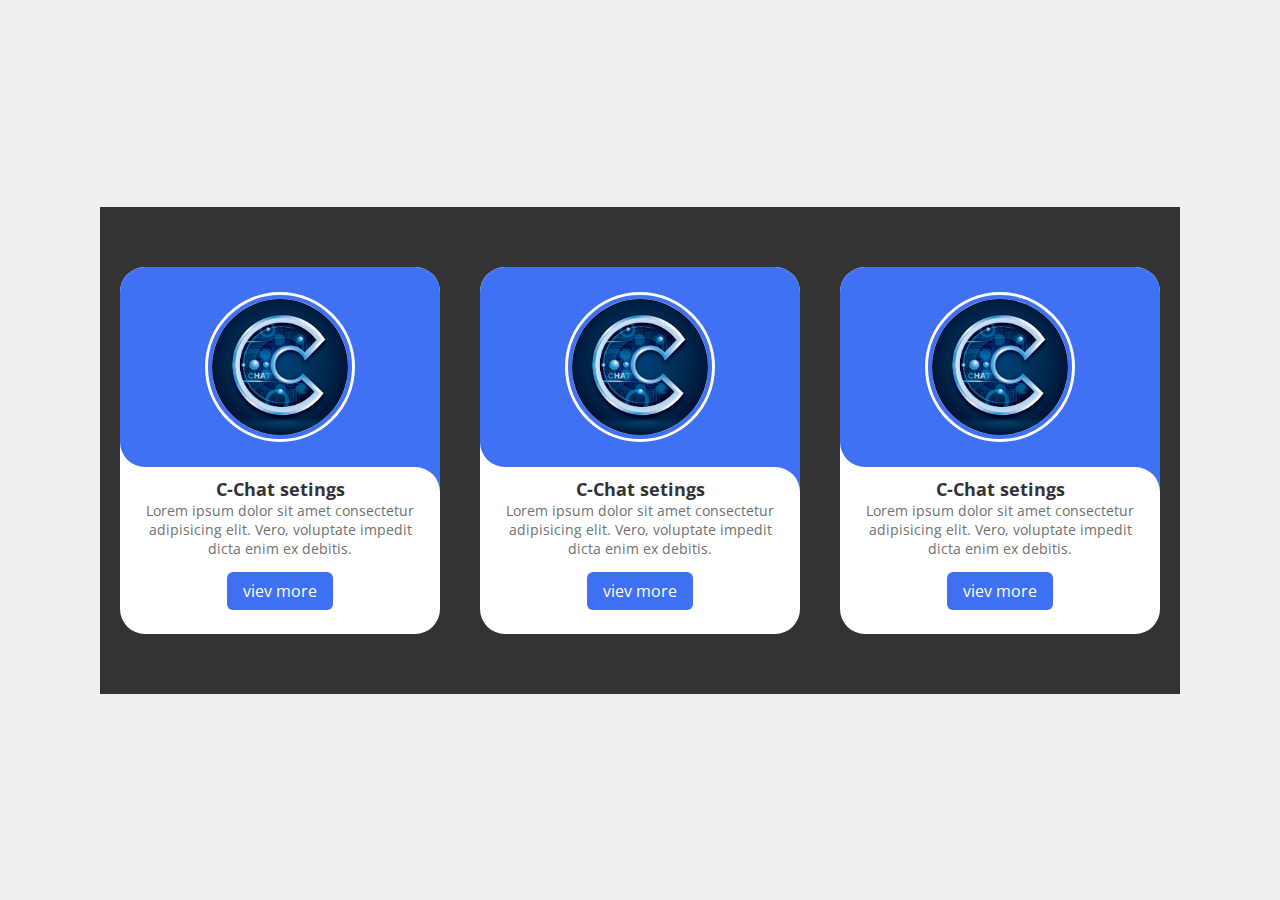
<file: index.html>
<!DOCTYPE html>
<html lang="en">

<head>
  <meta charset="UTF-8" />
  <meta name="viewport" content="width=device-width, initial-scale=1.0" />
  <title>Global Drone Academy</title>
  <link rel="shortcut icon" type="image/svg+xml" href="img/favicon.svg" sizes="32x32" />
  <link rel="stylesheet" href="css/card.css" />
  <!-- <link rel="stylesheet" href="css/index.css" /> -->
  <link href="https://fonts.googleapis.com/css?family=Open+Sans:300,400,500,500,700,800" rel="stylesheet">
</head>

<body>

  <main class="main">
      <div class="slide-container">
        <div class="slide-content">
          <div class="card-wrapper">
            <div class="card">
              <div class="image-content">
                <span class="overlay"></span>

                <div class="card-image">
                  <img src="img/logo-cchat.png" alt="robot_logo" class="card-img">
                </div>    
              </div>

              <div class="card-content">
                <h2 class="name">C-Chat setings</h2>
                <p class="description">Lorem ipsum dolor sit amet consectetur adipisicing elit. Vero, voluptate impedit dicta enim ex debitis.</p>
                <button class="button">viev more</button>
              </div>
            </div>
          </div>
        </div>
        <div class="slide-content">
          <div class="card-wrapper">
            <div class="card">
              <div class="image-content">
                <span class="overlay"></span>

                <div class="card-image">
                  <img src="img/logo-cchat.png" alt="robot_logo" class="card-img">
                </div>    
              </div>

              <div class="card-content">
                <h2 class="name">C-Chat setings</h2>
                <p class="description">Lorem ipsum dolor sit amet consectetur adipisicing elit. Vero, voluptate impedit dicta enim ex debitis.</p>
                <button class="button">viev more</button>
              </div>
            </div>
          </div>
        </div>
        <div class="slide-content">
          <div class="card-wrapper">
            <div class="card">
              <div class="image-content">
                <span class="overlay"></span>

                <div class="card-image">
                  <img src="img/logo-cchat.png" alt="robot_logo" class="card-img">
                </div>    
              </div>

              <div class="card-content">
                <h2 class="name">C-Chat setings</h2>
                <p class="description">Lorem ipsum dolor sit amet consectetur adipisicing elit. Vero, voluptate impedit dicta enim ex debitis.</p>
                <button class="button">viev more</button>
              </div>
            </div>
          </div>
        </div>
      </div>
      
   </main>

  <!-- footer
  <footer class="footer">
    <div class="footer__container">
      <div class="footer__container__blok">
      <div class="footer__column">
        <div class="footer__logo">
          <a href="https://gda.crm.ua/"><img src="img/gda_logo_main_invers.svg" alt="GDA LOGO" /></a>
        </div>
        <div>
          <br>
        </div>
      </div>
      <div class="footer__column">
        <h3 class="footer__column-title">МЕНЮ</h3>
        <ul class="footer__links">
          <li class="footer__link-item">
            <a href="https://gda.crm.ua/study_choice/" class="footer__link">Навчання</a>
          </li>
          <li class="footer__link-item">
            <a href="https://gda.crm.ua/About-us/" class="footer__link">Про нас</a>
          </li>
          <li class="footer__link-item">
            <a href="https://gda.crm.ua/For_partners/" class="footer__link">Партнерам</a>
          </li>
          <li class="footer__link-item">
            <a href="https://gda.crm.ua/contact-us/" class="footer__link">Зв’язатися з нами</a>
          </li>
          <li class="footer__link-item">
            <a href="https://gda.crm.ua/Special_offer_for_ZSU/" class="footer__link">Спеціальна пропозиція для ЗСУ</a>
          </li>
          <li class="footer__link-item">
            <a href="https://gda.crm.ua/dogovir_oferty/" class="footer__link">Договір публічної оферти</a>
          </li>
        </li>
        <li class="footer__link-item">
        <br>
        </li>
        </ul>
      </div>
      <div class="footer__column">
        <h3 class="footer__column-title">КОНТАКТИ</h3>
        <ul class="footer__links">
          <li class="footer__link-item">
            <a href="https://maps.app.goo.gl/8pqT9R9oF3tZoXF49" class="footer__link">03150 м. Київ</a>
          </li>
          <li class="footer__link-item">
            <a style="font-weight: 800;" href="tel:0%20800%20800%20809">0 800 800 809</a>
          </li>
          <li class="footer__link-item">
            <a href="mailto:gda.armyofdrones@gmail.com" target="_blank"
              rel="noopener noreferrer">gda.armyofdrones@gmail.com</a>
          </li>
          <br>
          <br>
          </li>
          <li class="footer__link-item">
            <div class="social-icons-box">
              <ul class="social-icons_list">
                <li class="social-icon">
                  <a class="social-icon__link" target="_blank" href="https://fb.com/gda.ukraine">
                    <img class="social-icon__icon" src="img/fb_logo_inv.svg" alt="facebook logo" /></a>
                </li>
                <ul class="social-icons_list">
                  <li class="social-icon">
                    <a class="social-icon__link" target="_blank" href="https://instagram.com/global_drone_academy">
                      <img class="social-icon__icon" src="img/insta_logo_inv.svg" alt="instagram logo" /></a>
                  </li>
                  <ul class="social-icons_list">
                    <li class="social-icon">
                      <a class="social-icon__link" target="_blank" href="https://www.youtube.com/@GlobalDroneAcademy">
                        <img class="social-icon__icon" src="img/youtube_logo_inv.svg" alt="youtube logo" /></a>
                    </li>
                    <ul class="social-icons_list">
                      <li class="social-icon">
                        <a class="social-icon__link" target="_blank" href="https://t.me/+380936452636">
                          <img class="social-icon__icon" src="img/tg_logo_inv.svg" alt="telegram logo" /></a>
                      </li>
                    </ul>
            </div>
          </li>
      </div>
    </div>
  </div>
    <div class="footer__bottom">
      <a class="footer__links" target="_blank" href="#"><p class="footer__links">© 2023 Всі права захищені. Global Drone Academy</p></a>
    </div>
  </footer> -->
</body>

</html>
</file>
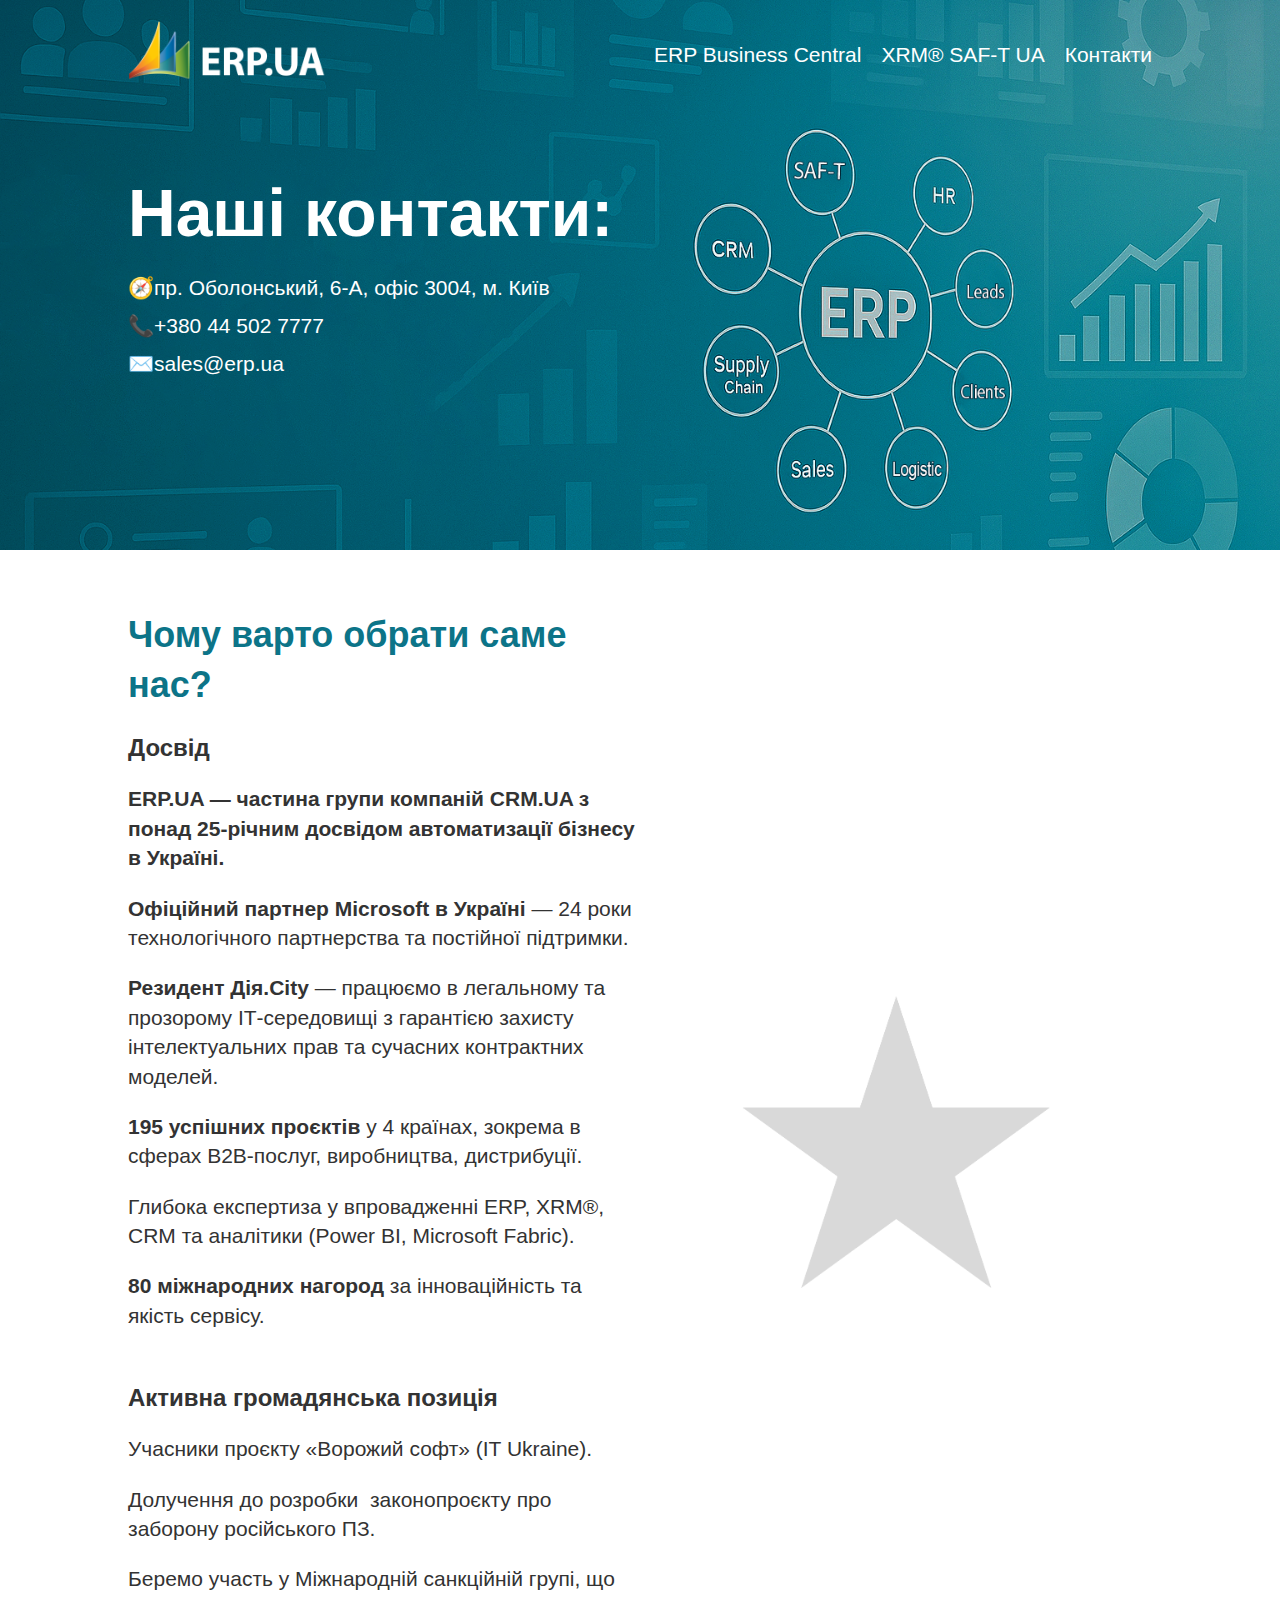
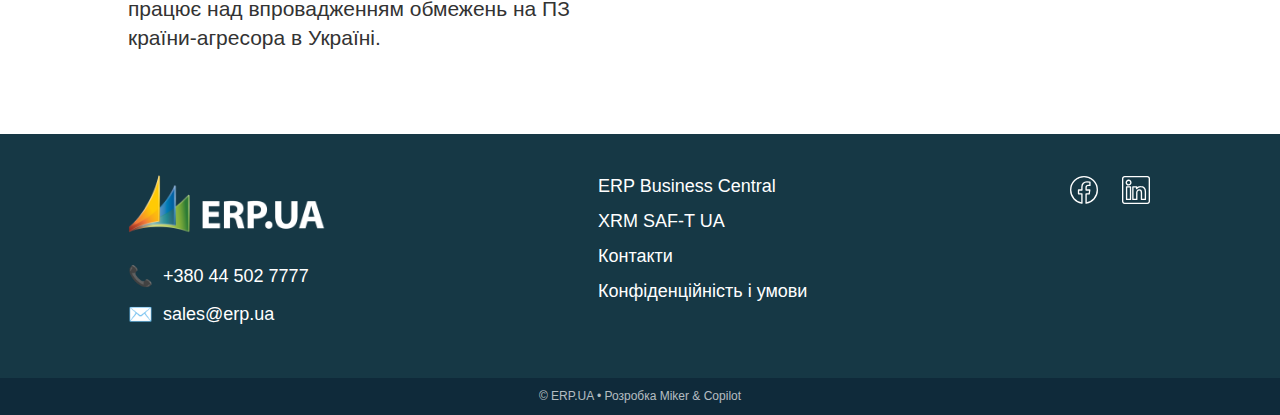
<file: contact.html>
<!-- index.html -->
<!DOCTYPE html>
<html lang="uk">
<head>
  <meta charset="UTF-8"/>
  <meta name="viewport" content="width=device-width, initial-scale=1.0"/>
  <title>ERP.UA | Contact </title>
  <link rel="stylesheet" href="css/styles.css"/>
</head>
<body>

  <!-- HERO -->
  <section class="hero">
    <header>
      <div class="logo">
        <a href="index.html">
        <img src="img/erp-logo.png" alt="Логотип ERP.UA">
        </a>
      </div>
      <nav class="header-nav">
        <a href="erp-bc.html">ERP Business Central</a>
        <a href="xrm-saft-ua.html">XRM® SAF-T UA</a>
        <a href="contact.html">Контакти</a>
      </nav>
    </header>
    <div class="hero-content">
        <h1>Наші контакти:</h1>
         <div class="contact-links">
          <span class="icon">🧭</span><a href="https://maps.app.goo.gl/w8xRDweo95Mzeo3A6">пр. Оболонський, 6-А, офіс 3004, м. Київ</a>
            </div>
          <div class="contact-links">
          <span class="icon">📞</span><a href="tel:+380445027777">+380 44 502 7777</a>
            </div>
            <div class="contact-links">
                <span class="icon">✉️</span><a href="mailto:sales@erp.ua">sales@erp.ua</a>
                </div>
           </section>

  <!-- Contact BLOCK 1 -->
<section class="saft-block contact-block1">
  <div class="saft-block-text">
    <h2>Чому варто обрати саме нас?</h2>
    <h3>Досвід</h3>
        <p><strong>ERP.UA — частина групи компаній CRM.UA з понад 25-річним досвідом автоматизації бізнесу в Україні.</strong></p>
        <p><strong>Офіційний партнер Microsoft в Україні</strong> — 24 роки технологічного партнерства та постійної підтримки.</p>
        <p><strong>Резидент Дія.City</strong> — працюємо в легальному та прозорому ІТ-середовищі з гарантією захисту інтелектуальних прав та сучасних контрактних моделей.</p>
        <p><strong>195 успішних проєктів</strong> у 4 країнах, зокрема в сферах B2B-послуг, виробництва, дистрибуції.</p>
        <p>Глибока експертиза у впровадженні ERP, XRM®, CRM та аналітики (Power BI, Microsoft Fabric).</p>
        <p><strong>80 міжнародних нагород</strong> за інноваційність та якість сервісу.</p>
        <br>
        <h3>Активна громадянська позиція</h3>
        <p>Учасники проєкту «Ворожий софт» (IT Ukraine).</p>
        <p>Долучення до розробки  законопроєкту про заборону російського ПЗ.</p>
        <p>Беремо участь у Міжнародній санкційній групі, що працює над впровадженням обмежень на ПЗ країни-агресора в Україні.</p>


    <!-- <a href="#consult" class="btn">Консультація →</a> -->
  </div>
  <div class="saft-block-media">
    <img src="img/StarZaglushka.png" alt="Ілюстрація XRM SAF-T UA" class="saft-block-img-element" />
  </div>
</section>





  <!-- FOOTER -->
  <footer>
    <div class="footer-inner">
      <div class="footer-logo">
        <a href="index.html">
        <img src="img/erp-logo.png" alt="Логотип ERP.UA">
        </a>
        <div class="contact-item">
          <span class="icon">📞</span>
          <a href="tel:+380445027777">+380 44 502 7777</a>
        </div>
        <div class="contact-item">
          <span class="icon">✉️</span>
          <a href="mailto:sales@erp.ua">sales@erp.ua</a>
        </div>
      </div>
      <nav class="footer-nav">
        <a href="erp-bc.html">ERP Business Central</a>
        <a href="xrm-saft-ua.html">XRM SAF-T UA</a>
        <a href="contact.html">Контакти</a>
        <a href="privacy.html">Конфіденційність і умови</a>
      </nav>
      <div class="footer-social">
        <a href="https://facebook.com" target="_blank"><img src="img/facebook-outline-svgrepo-com.svg" alt="Facebook"></a>
        <!-- <a href="https://instagram.com" target="_blank"><img src="img/instagram-outline-svgrepo-com.svg" alt="Instagram"></a> -->
        <a href="https://linkedin.com" target="_blank"><img src="img/linkedin-outline-svgrepo-com.svg" alt="LinkedIn"></a>
      </div>
    </div>
    <div class="footer-bottom">
      © ERP.UA • Розробка Miker & Copilot
    </div>
  </footer>

</body>
</html>
</file>
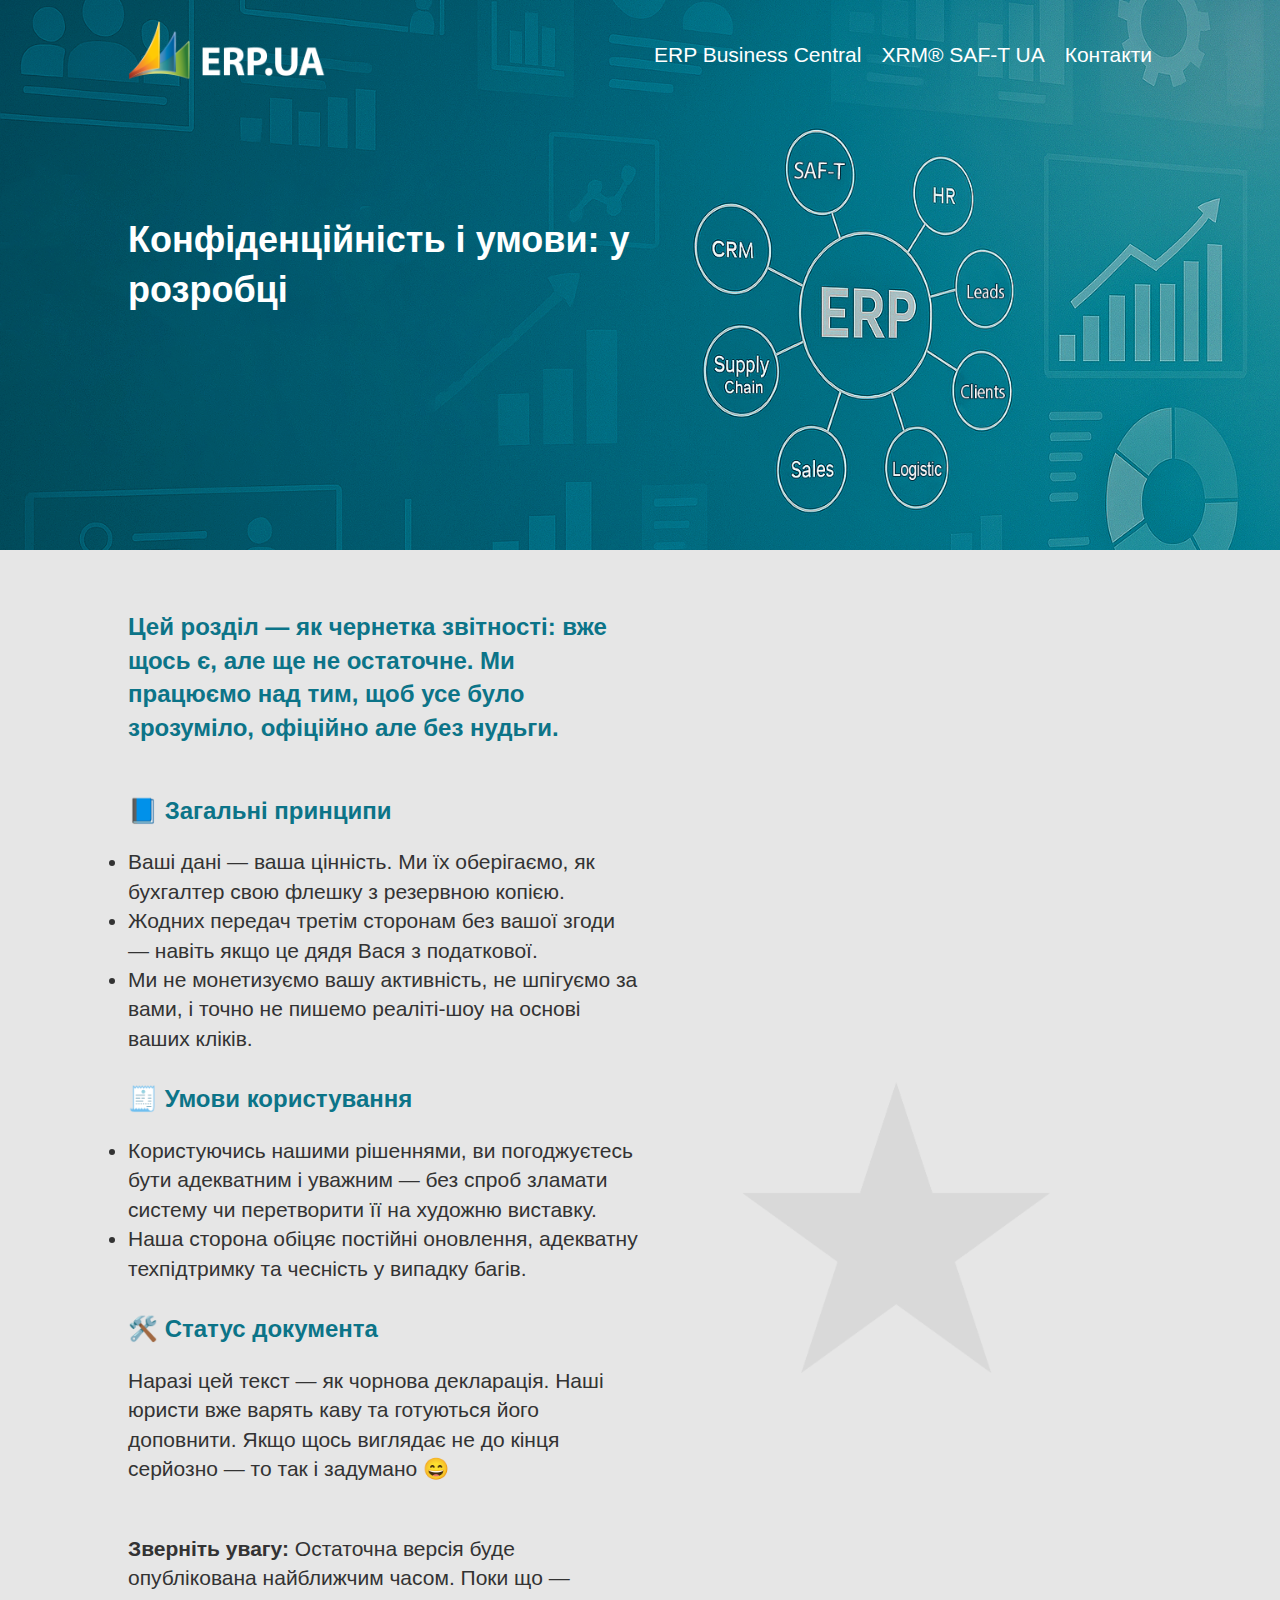
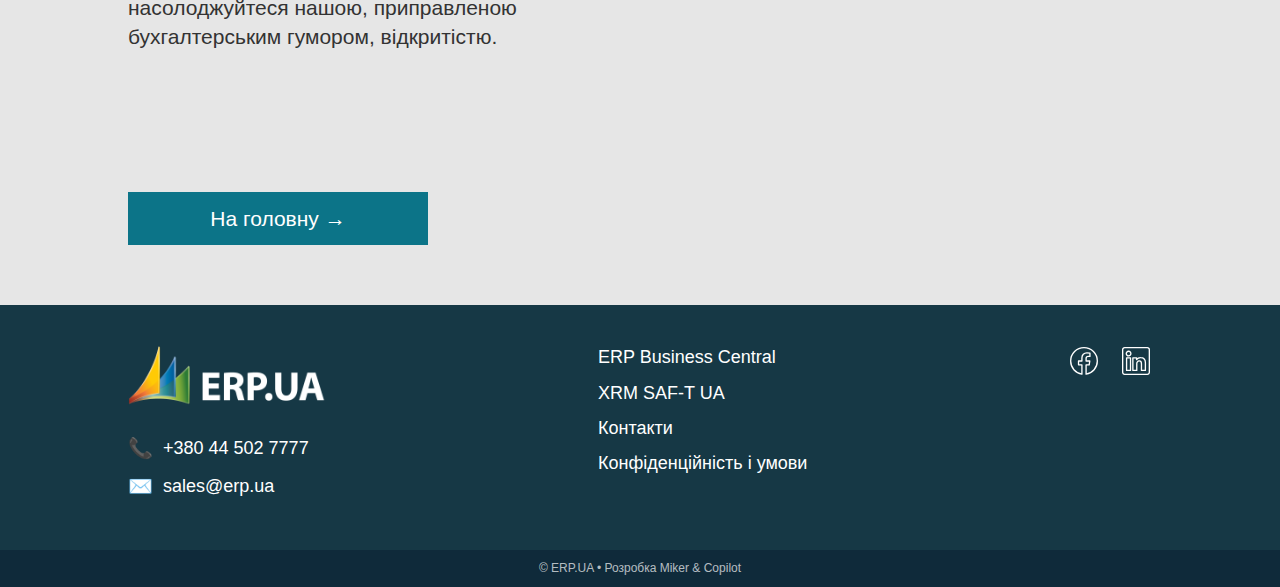
<file: privacy.html>
<!-- index.html -->
<!DOCTYPE html>
<html lang="uk">
<head>
  <meta charset="UTF-8"/>
  <meta name="viewport" content="width=device-width, initial-scale=1.0"/>
  <title>ERP.UA | Contact </title>
  <link rel="stylesheet" href="css/styles.css"/>
</head>
<body>

  <!-- HERO -->
  <section class="hero">
    <header>
      <div class="logo">
        <a href="index.html">
        <img src="img/erp-logo.png" alt="Логотип ERP.UA">
        </a>
      </div>
      <nav class="header-nav">
        <a href="erp-bc.html">ERP Business Central</a>
        <a href="xrm-saft-ua.html">XRM® SAF-T UA</a>
        <a href="contact.html">Контакти</a>
      </nav>
    </header>
    <div class="hero-content privacy-block1">
        <h2>Конфіденційність і умови: у розробці</h2>
           </section>

  <!-- privacy BLOCK 1 -->
<section class="saft-block privacy-block1">
  <div class="saft-block-text">
 
  <h3 class="privacy-block1">Цей розділ — як чернетка звітності: вже щось є, але ще не остаточне.
   Ми працюємо над тим, щоб усе було зрозуміло, офіційно але без нудьги.</h3>
<br>
  <h3>📘 Загальні принципи</h3>
  <ul>
    <li>Ваші дані — ваша цінність. Ми їх оберігаємо, як бухгалтер свою флешку з резервною копією.</li>
    <li>Жодних передач третім сторонам без вашої згоди — навіть якщо це дядя Вася з податкової.</li>
    <li>Ми не монетизуємо вашу активність, не шпігуємо за вами, і точно не пишемо реаліті-шоу на основі ваших кліків.</li>
  </ul>
<br>
  <h3>🧾 Умови користування</h3>
  <ul>
    <li>Користуючись нашими рішеннями, ви погоджуєтесь бути адекватним і уважним — без спроб зламати систему чи перетворити її на художню виставку.</li>
    <li>Наша сторона обіцяє постійні оновлення, адекватну техпідтримку та чесність у випадку багів.</li>
  </ul>
<br>
  <h3>🛠️ Статус документа</h3>
  <p>Наразі цей текст — як чорнова декларація. Наші юристи вже варять каву та готуються його доповнити. Якщо щось виглядає не до кінця серйозно — то так і задумано 😄</p>
   <br>
    <p><strong>Зверніть увагу:</strong> Остаточна версія буде опублікована найближчим часом. Поки що — насолоджуйтеся нашою, приправленою бухгалтерським гумором, відкритістю.</p>

    <br>
    <a href="index.html" class="btn">На головну →</a>
  </div>

  <div class="saft-block-media">
    <img src="img/StarZaglushka.png" alt="Ілюстрація XRM SAF-T UA" class="saft-block-img-element" />
  </div>
</section>





  <!-- FOOTER -->
  <footer>
    <div class="footer-inner">
      <div class="footer-logo">
        <a href="index.html">
        <img src="img/erp-logo.png" alt="Логотип ERP.UA">
        </a>
        <div class="contact-item">
          <span class="icon">📞</span>
          <a href="tel:+380445027777">+380 44 502 7777</a>
        </div>
        <div class="contact-item">
          <span class="icon">✉️</span>
          <a href="mailto:sales@erp.ua">sales@erp.ua</a>
        </div>
      </div>
      <nav class="footer-nav">
        <a href="erp-bc.html">ERP Business Central</a>
        <a href="xrm-saft-ua.html">XRM SAF-T UA</a>
        <a href="contact.html">Контакти</a>
        <a href="privacy.html">Конфіденційність і умови</a>
      </nav>
      <div class="footer-social">
        <a href="https://facebook.com" target="_blank"><img src="img/facebook-outline-svgrepo-com.svg" alt="Facebook"></a>
        <!-- <a href="https://instagram.com" target="_blank"><img src="img/instagram-outline-svgrepo-com.svg" alt="Instagram"></a> -->
        <a href="https://linkedin.com" target="_blank"><img src="img/linkedin-outline-svgrepo-com.svg" alt="LinkedIn"></a>
      </div>
    </div>
    <div class="footer-bottom">
      © ERP.UA • Розробка Miker & Copilot
    </div>
  </footer>

</body>
</html>
</file>
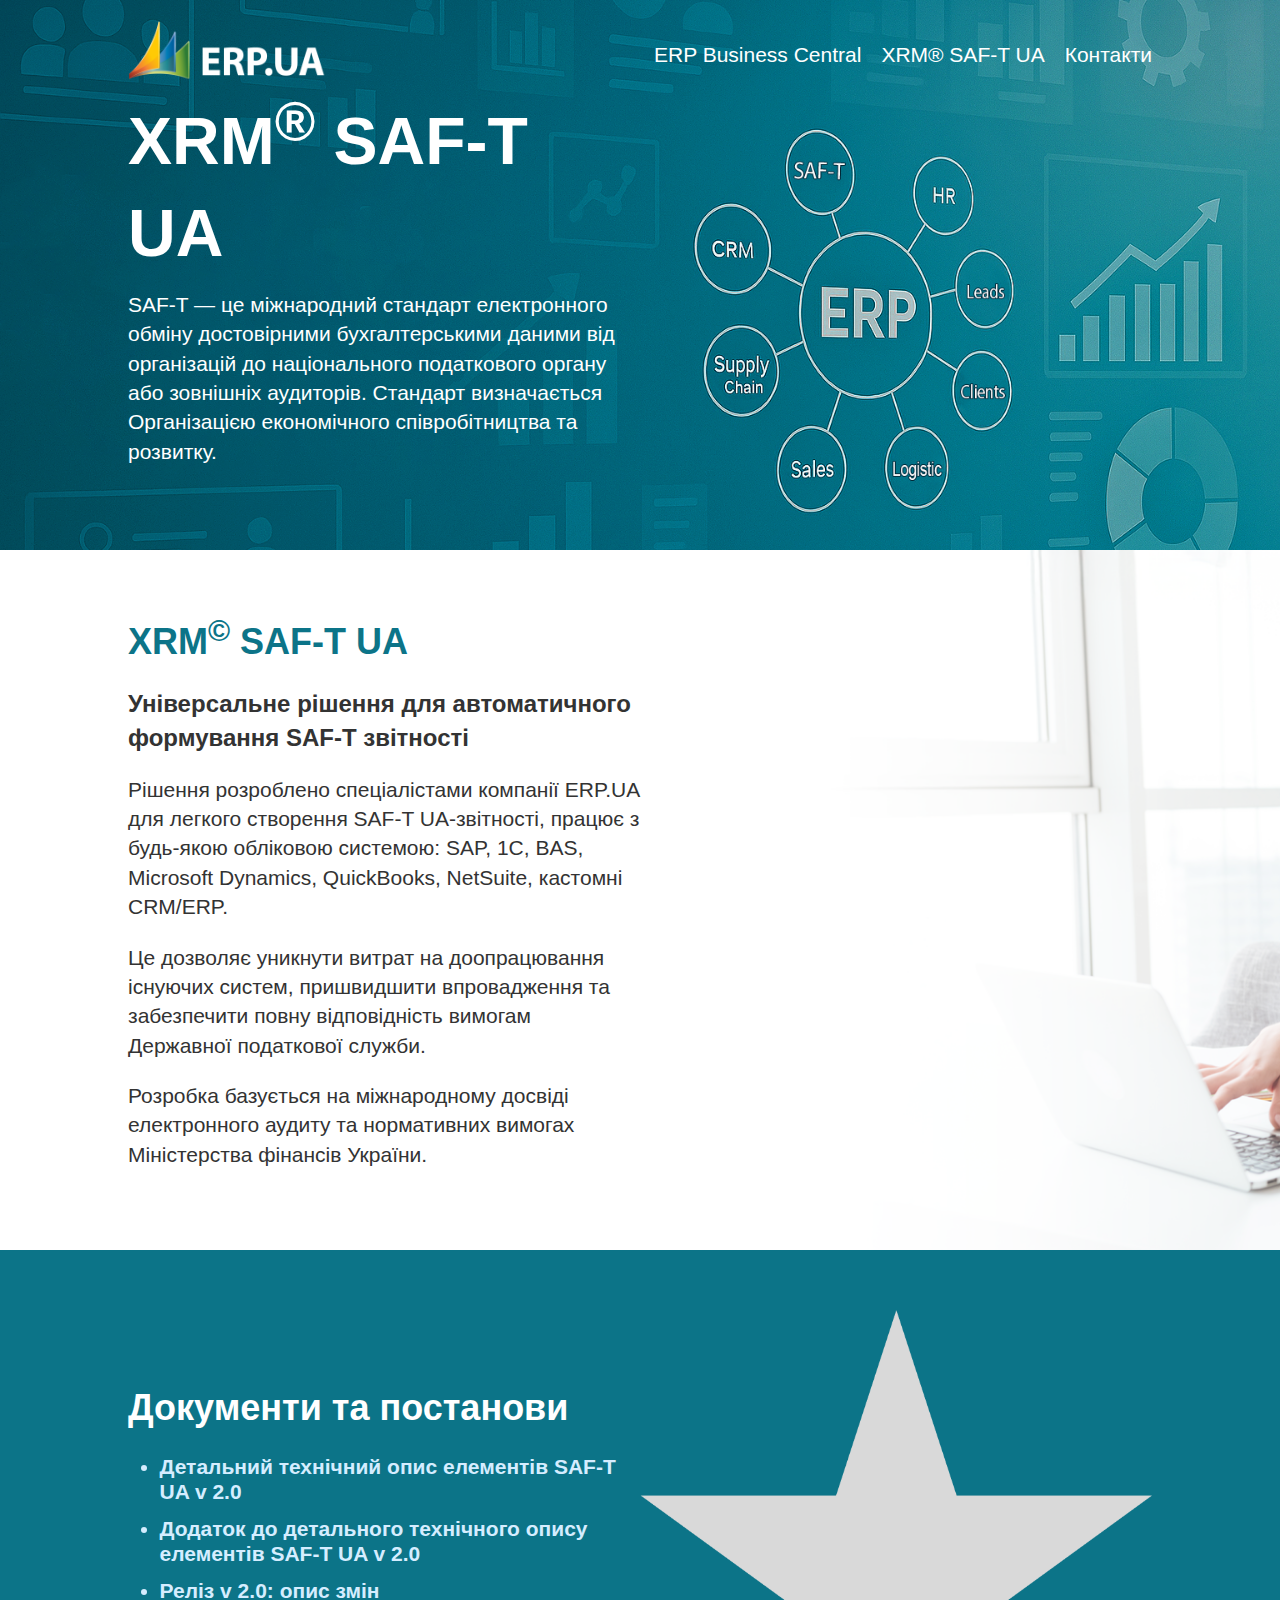
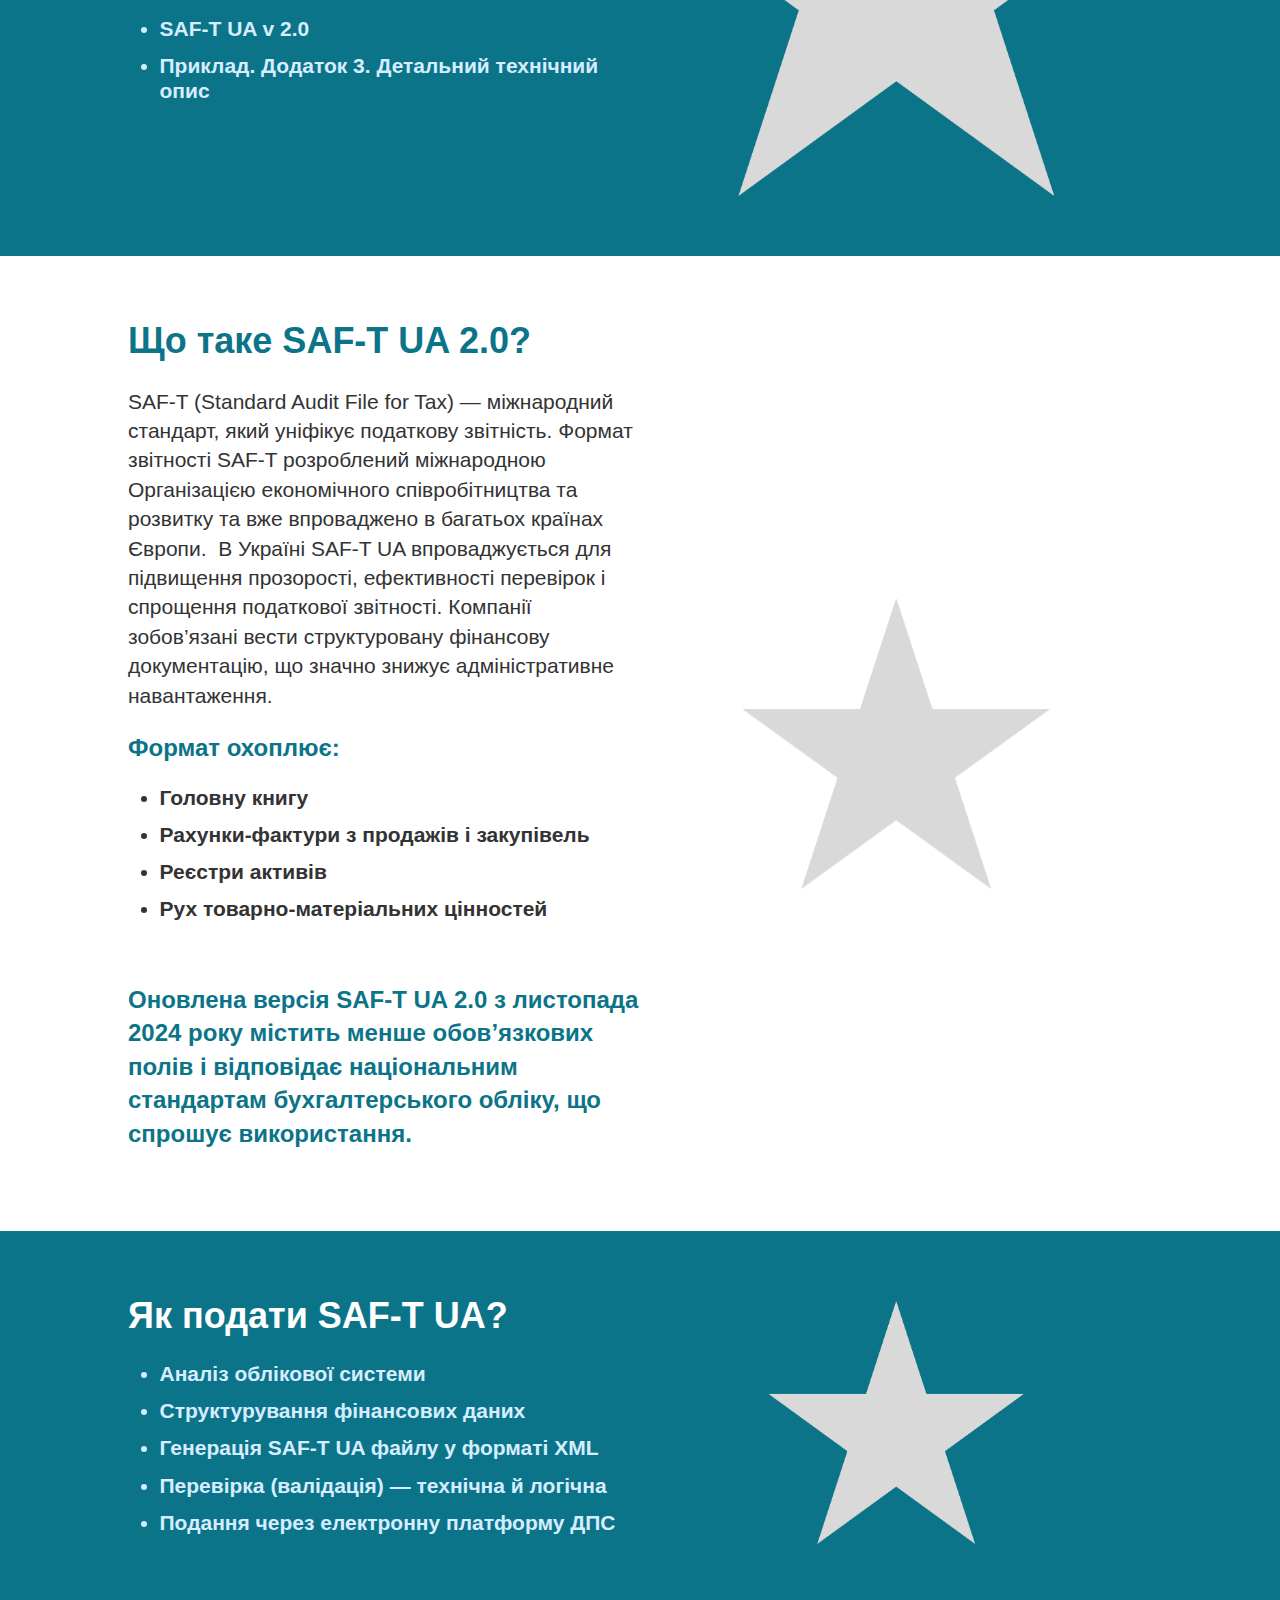
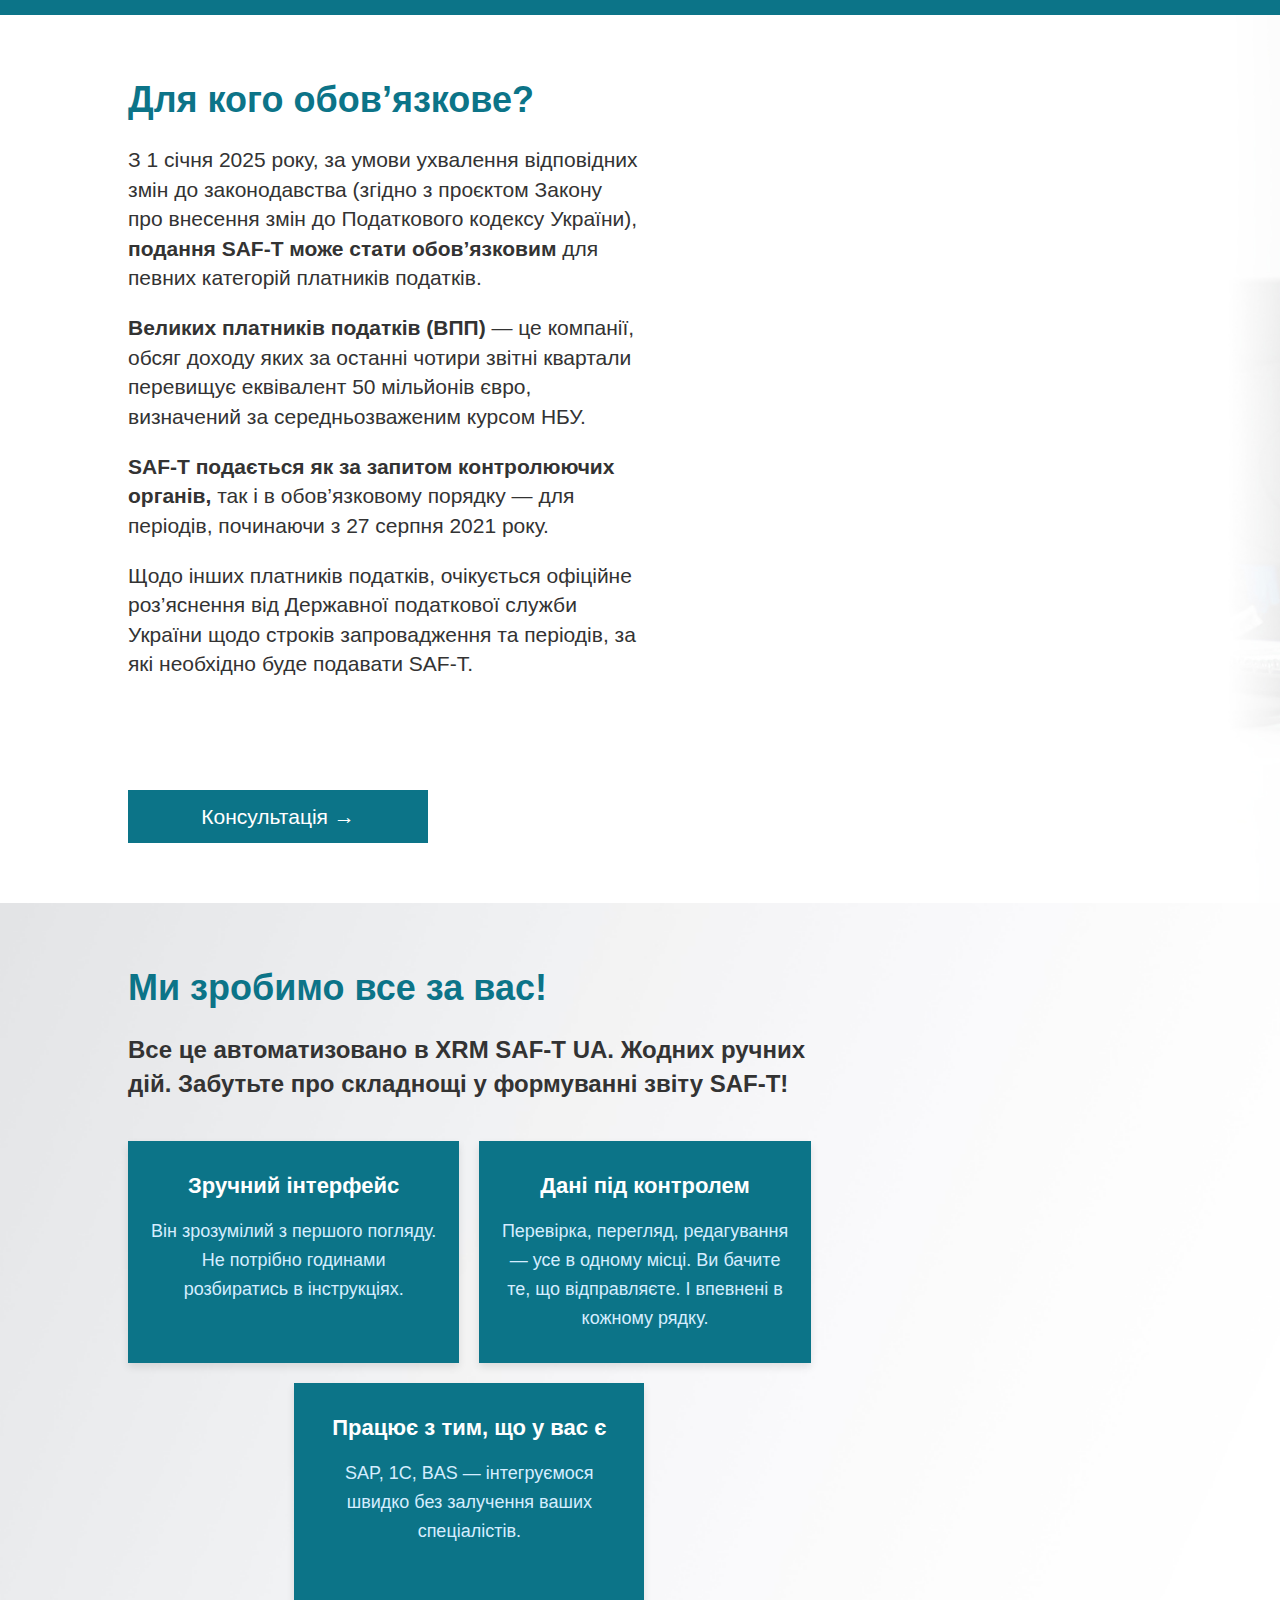
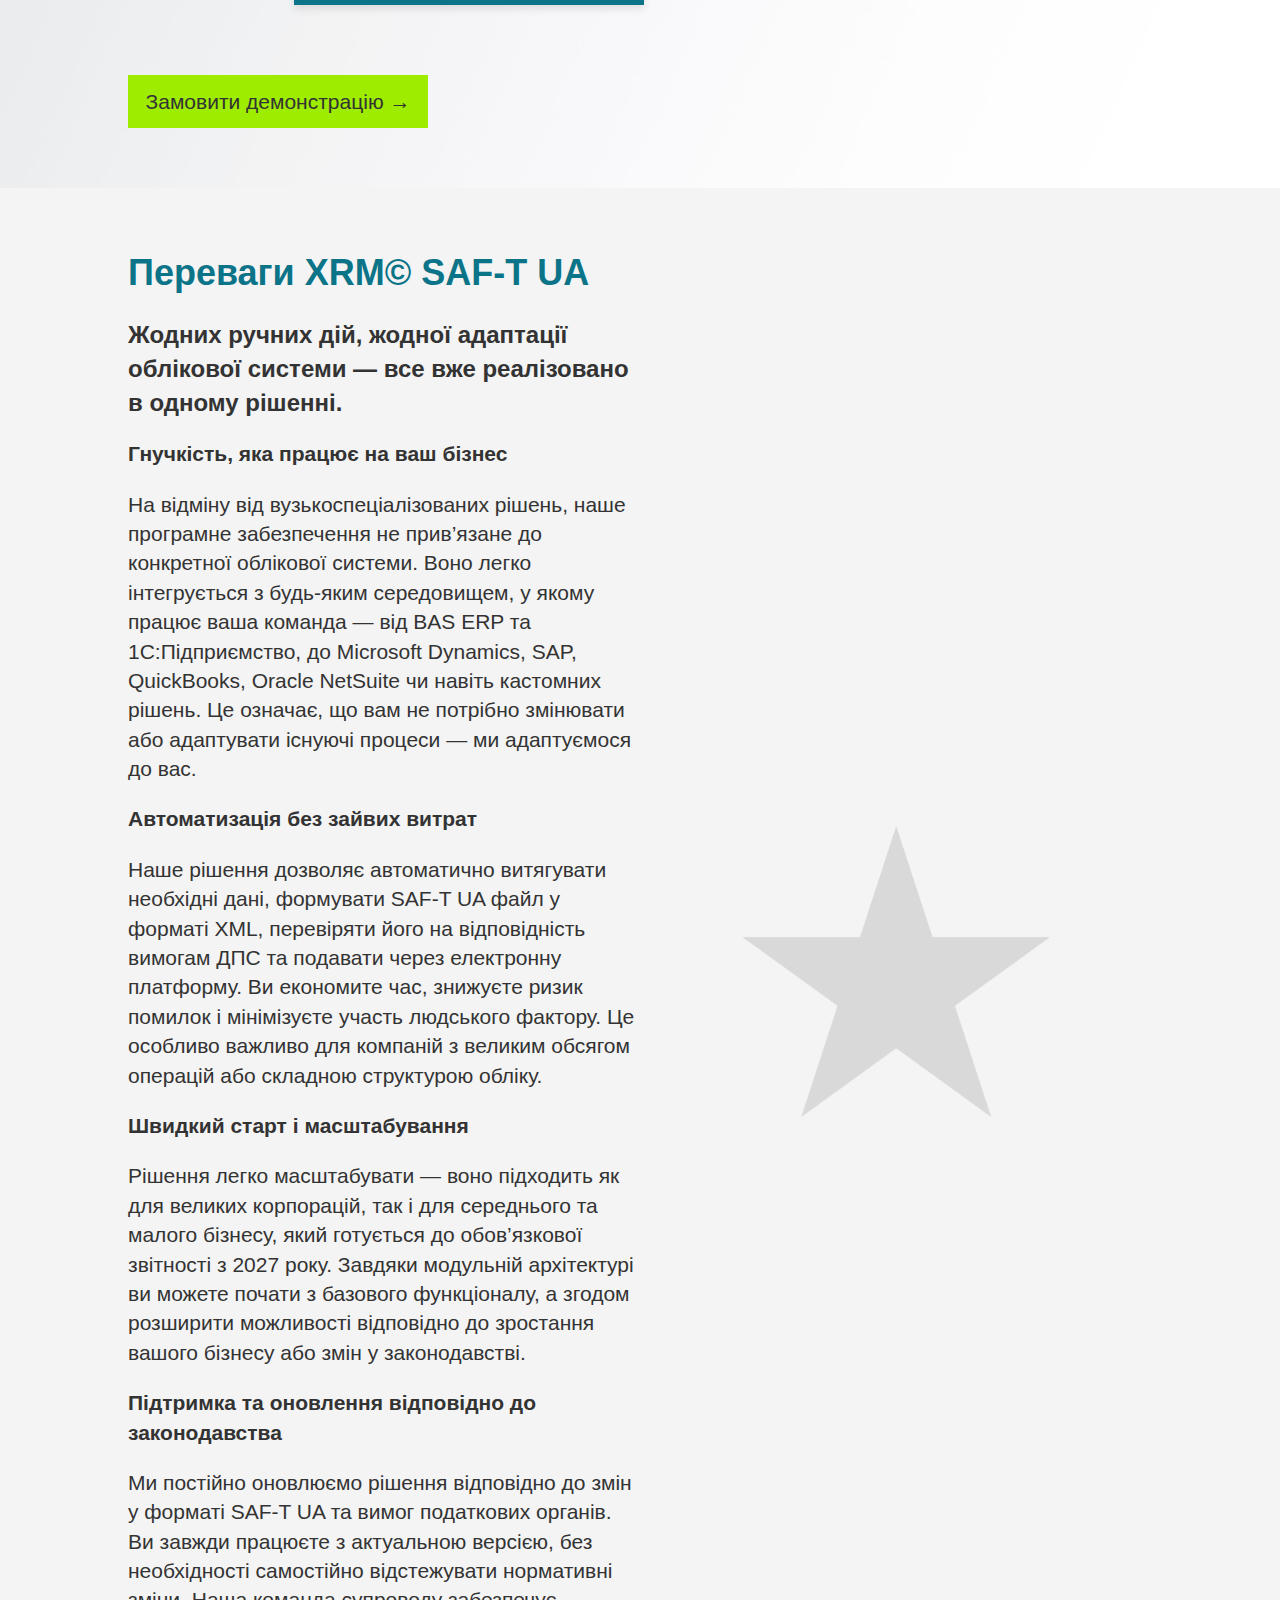
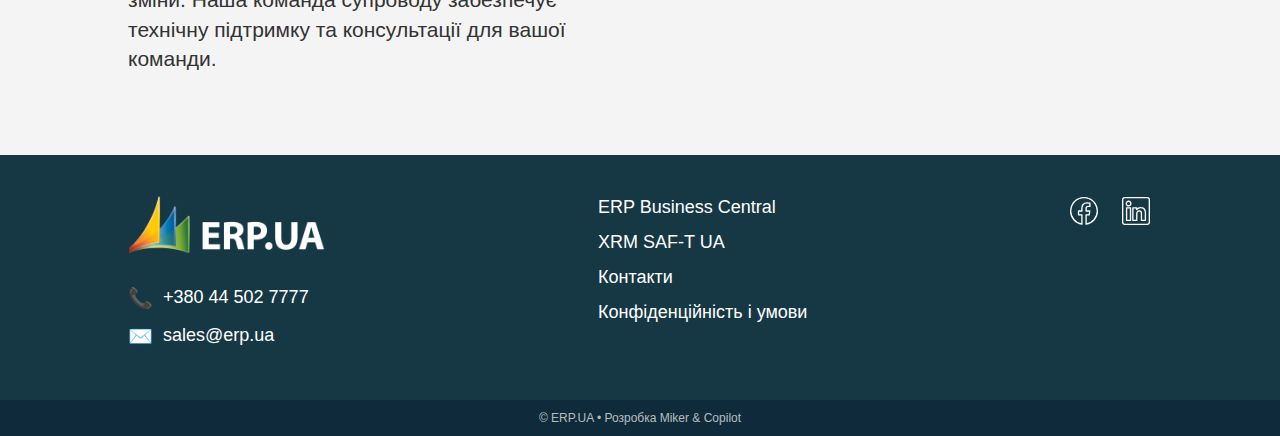
<file: xrm-saft-ua.html>
<!DOCTYPE html>
<html lang="uk">
<head>
  <meta charset="UTF-8"/>
  <meta name="viewport" content="width=device-width, initial-scale=1.0"/>
  <title>ERP.UA | XRM® SAF-T UA</title>
  <link rel="stylesheet" href="css/styles.css"/>
</head>
<body class="erp-bc">

  <!-- HERO -->
  <section class="hero">
    <header>
      <div class="logo">
        <a href="index.html">
          <img src="img/erp-logo.png" alt="Логотип ERP.UA"/>
        </a>
      </div>
      <nav class="header-nav">
        <a href="erp-bc.html">ERP Business Central</a>
        <a href="xrm-saft-ua.html">XRM® SAF-T UA</a>
        <a href="contact.html">Контакти</a>
      </nav>
    </header>
    <div class="hero-content">
      <h1>XRM<sup>®</sup> SAF-T UA</h1>
      <p>
        SAF-T — це міжнародний стандарт електронного обміну достовірними бухгалтерськими даними від організацій до національного податкового органу або зовнішніх аудиторів. Стандарт визначається Організацією економічного співробітництва та розвитку.
      </p>
    </div>
  </section>

  <!-- XRM-SAF-T UA BLOCK 1 -->
<section class="saft-block saft-block1">
  <div class="saft-block-text">
    <h2>XRM<sup>©</sup> SAF-T UA</h2>
    <h3>Універсальне рішення для автоматичного формування SAF-T звітності</h3>
    <p>Рішення розроблено спеціалістами компанії ERP.UA для легкого створення SAF-T UA-звітності, працює з будь-якою обліковою системою: SAP, 1С, BAS, Microsoft Dynamics, QuickBooks, NetSuite, кастомні CRM/ERP.</p>
    <p>Це дозволяє уникнути витрат на доопрацювання існуючих систем, пришвидшити впровадження та забезпечити повну відповідність вимогам Державної податкової служби.</p>
    <p>Розробка базується на міжнародному досвіді електронного аудиту та нормативних вимогах Міністерства фінансів України.</p>
    <!-- <a href="#consult" class="btn">Консультація →</a> -->
  </div>
  <div class="saft-block-media">
    <!-- <img src="img/StarZaglushka.png" alt="Ілюстрація XRM SAF-T UA" class="saft-block-img-element" /> -->
  </div>
</section>

<!-- XRM-SAF-T UA BLOCK 2 -->
<section class="saft-block saft-block2">
  <div class="saft-block-text">
    <h2>Документи та постанови</h2>
    <ul class="saft-block-list">
      <li><a href="doc/Detalniy_tehn_chniy_opis_element_v_SAF_T_UA_v_2_0_.zip" target="_blank" download>Детальний технічний опис елементів SAF-T UA v 2.0</a></li>
      <li><a href="doc/Dodatok_do_Detalnogo_tehn_chnogo_opisu_element_v_SAF_T_UA_v_2.0.zip" target="_blank" download>Додаток до детального технічного опису елементів SAF-T UA v 2.0</a></li>
      <li><a href="doc/Rel_z_v_2.0_opis_zm_n.zip" target="_blank" download>Реліз v 2.0: опис змін</a></li>
      <li><a href="doc/SAF_T_UA_V2.0.zip" target="_blank" download>SAF-T UA v 2.0</a></li>
      <li><a href="doc/Priklad_Dodatok_3_Detalniy_tehn_chniy_opis.zip" target="_blank" download>Приклад. Додаток 3. Детальний технічний опис</a></li>
    </ul>
  </div>
  <div class="saft-block-media">
    <img src="img/StarZaglushka.png" alt="Ілюстрація XRM SAF-T UA" class="saft-block-img-element" />
  </div>
</section>

<!-- XRM-SAF-T UA BLOCK 3 -->
<section class="saft-block saft-block3">
  <div class="saft-block-text">
    <h2>Що таке SAF-T UA 2.0?</h2>
        <p>SAF-T (Standard Audit File for Tax) — міжнародний стандарт, який уніфікує податкову звітність. Формат звітності SAF-T розроблений міжнародною Організацією економічного співробітництва та розвитку та вже впроваджено в багатьох країнах Європи.  В Україні SAF-T UA впроваджується для підвищення прозорості, ефективності перевірок і спрощення податкової звітності. Компанії зобов’язані вести структуровану фінансову документацію, що значно знижує адміністративне навантаження.</p>
      <h3>Формат охоплює:</h3>
      <ul class="saft-block-list">
    <li>Головну книгу</li>
    <li>Рахунки-фактури з продажів і закупівель</li>
    <li>Реєстри активів</li>
    <li>Рух товарно-матеріальних цінностей</li>
    <br>
  </ul>
      <h3>Оновлена версія SAF-T UA 2.0 з листопада 2024 року містить менше обов’язкових полів і відповідає національним стандартам бухгалтерського обліку, що спрошує використання.</h3>
     </div>
  <div class="saft-block-media">
    <img src="img/StarZaglushka.png" alt="Ілюстрація XRM SAF-T UA" class="saft-block-img-element" />
  </div>
</section>

<!-- XRM-SAF-T UA BLOCK 4 -->
<section class="saft-block saft-block4">
  <div class="saft-block-text">
    <h2>Як подати SAF-T UA?</h2>

  <ul class="saft-block-list">
    <li>Аналіз облікової системи</li>
    <li>Структурування фінансових даних</li>
    <li>Генерація SAF-T UA файлу у форматі XML</li>
    <li>Перевірка (валідація) — технічна й логічна</li>
    <li>Подання через електронну платформу ДПС</li>
  </ul>
</div>
<div class="saft-block-media">
    <img src="img/StarZaglushka.png" alt="Ілюстрація XRM SAF-T UA" class="saft-block-img-element" />
  </div>
</section>

<!-- XRM-SAF-T UA BLOCK 5 -->
<section class="saft-block saft-block5">
  <div class="saft-block-text">
    <h2>Для кого обов’язкове?</h2>

      <p>З 1 січня 2025 року, за умови ухвалення відповідних змін до законодавства (згідно з проєктом Закону про внесення змін до Податкового кодексу України), <strong>подання SAF-T може стати обов’язковим </strong>для певних категорій платників податків.</p>
      <p><strong>Великих платників податків (ВПП)</strong> — це компанії, обсяг доходу яких за останні чотири звітні квартали перевищує еквівалент 50 мільйонів євро, визначений за середньозваженим курсом НБУ.</p>
      <p><strong>SAF-T подається як за запитом контролюючих органів,</strong> так і в обов’язковому порядку — для періодів, починаючи з 27 серпня 2021 року.</p>
      <p>Щодо інших платників податків, очікується офіційне роз’яснення від Державної податкової служби України щодо строків запровадження та періодів, за які необхідно буде подавати SAF-T.</p>
    <a href="#consult" class="btn">Консультація →</a>
  </div>
  <div class="saft-block-media"></div>
</section>

<!-- XRM-SAF-T UA BLOCK 6 -->
<section class="saft-block saft-block6">
  <div class="saft-block-text">
    <h2>Ми зробимо все за вас!</h2>
    <h3>Все це автоматизовано в XRM SAF-T UA. Жодних ручних дій. Забутьте про складнощі у формуванні звіту SAF-T!</h3>
      
<div class="saft-block-cards">
  <div class="saft-card">
    <h4>Зручний інтерфейс</h4>
    <p>Він зрозумілий з першого погляду. Не потрібно годинами розбиратись в інструкціях.</p>
  </div>
  <div class="saft-card">
    <h4>Дані під контролем</h4>
    <p>Перевірка, перегляд, редагування — усе в одному місці. Ви бачите те, що відправляєте. І впевнені в кожному рядку.</p>
  </div>
  <div class="saft-card">
    <h4>Працює з тим, що у вас є</h4>
    <p>SAP, 1С, BAS — інтегруємося швидко без залучення ваших спеціалістів.</p>
  </div>
</div>
      <a href="#consult" class="btn">Замовити демонстрацію →</a>
      </div>
  <div class="saft-block-media"></div>
</section>

<!-- XRM-SAF-T UA BLOCK 7 -->
<section class="saft-block saft-block7">
  <div class="saft-block-text">
    <h2>Переваги XRM© SAF-T UA</h2>
    <h3>Жодних ручних дій, жодної адаптації облікової системи — все вже реалізовано в одному рішенні.</h3>

      <p><strong>Гнучкість, яка працює на ваш бізнес</strong></p>
    <p>На відміну від вузькоспеціалізованих рішень, наше програмне забезпечення не прив’язане до конкретної облікової системи. Воно легко інтегрується з будь-яким середовищем, у якому працює ваша команда — від BAS ERP та 1С:Підприємство, до Microsoft Dynamics, SAP, QuickBooks, Oracle NetSuite чи навіть кастомних рішень. Це означає, що вам не потрібно змінювати або адаптувати існуючі процеси — ми адаптуємося до вас.</p>
      <p><strong>Автоматизація без зайвих витрат</strong></p>
    <p>Наше рішення дозволяє автоматично витягувати необхідні дані, формувати SAF-T UA файл у форматі XML, перевіряти його на відповідність вимогам ДПС та подавати через електронну платформу. Ви економите час, знижуєте ризик помилок і мінімізуєте участь людського фактору. Це особливо важливо для компаній з великим обсягом операцій або складною структурою обліку.</p>
      <p><strong>Швидкий старт і масштабування</strong></p>
      <p>Рішення легко масштабувати — воно підходить як для великих корпорацій, так і для середнього та малого бізнесу, який готується до обов’язкової звітності з 2027 року. Завдяки модульній архітектурі ви можете почати з базового функціоналу, а згодом розширити можливості відповідно до зростання вашого бізнесу або змін у законодавстві.</p>
      <p><strong>Підтримка та оновлення відповідно до законодавства</strong></p>
      <p>Ми постійно оновлюємо рішення відповідно до змін у форматі SAF-T UA та вимог податкових органів. Ви завжди працюєте з актуальною версією, без необхідності самостійно відстежувати нормативні зміни. Наша команда супроводу забезпечує технічну підтримку та консультації для вашої команди.</p>
    <!-- <a href="#consult" class="btn">Консультація →</a> -->
  </div>
  <div class="saft-block-media">
    <img src="img/StarZaglushka.png" alt="Ілюстрація XRM SAF-T UA" class="saft-block-img-element" />
  </div>
</section>


<!--работать туть-->

  <!-- FOOTER -->
  <footer>
    <div class="footer-inner">
      <div class="footer-logo">
        <a href="index.html"><img src="img/erp-logo.png" alt="Логотип ERP.UA"/></a>
        <div class="contact-item"><span class="icon">📞</span><a href="tel:+380445027777">+380 44 502 7777</a></div>
        <div class="contact-item"><span class="icon">✉️</span><a href="mailto:sales@erp.ua">sales@erp.ua</a></div>
      </div>
      <nav class="footer-nav">
        <a href="erp-bc.html">ERP Business Central</a>
        <a href="xrm-saft-ua.html">XRM SAF-T UA</a>
        <a href="contact.html">Контакти</a>
        <a href="privacy.html">Конфіденційність і умови</a>
      </nav>
      <div class="footer-social">
        <a href="https://facebook.com" target="_blank"><img src="img/facebook-outline-svgrepo-com.svg" alt="Facebook"/></a>
        <a href="https://linkedin.com" target="_blank"><img src="img/linkedin-outline-svgrepo-com.svg" alt="LinkedIn"/></a>
      </div>
    </div>
    <div class="footer-bottom">© ERP.UA • Розробка Miker & Copilot</div>
  </footer>

</body>
</html>
</file>
<file: css/card.css>
* {
  margin: 0;
  padding: 0;
  box-sizing: border-box;
  font-family: "Open Sans", sans-serif;
}
body {
  min-height: 100vh;
  display: flex;
  align-items: center;
  justify-content: center;
  background-color: #efefef;
}

.slide-container{
  max-width: 1120px;
  width: 100%;
  background-color: #333;
  padding: 40px 0;
  display: flex;
  flex-wrap: wrap;
}

.slide-content {
  margin: 20px;
}

.card {
  width: 320px;
  border-radius: 25px;
  background-color: #fff;
}
.image-content,
.card-content {
  display: flex;
  flex-direction: column;
  align-items: center;
  padding: 10px 14px;
}
.image-content {
  position: relative;
  row-gap: 5px;
  padding: 25px;
  
}
.overlay{
  position: absolute;
  left: 0;
  top: 0 ;
  height: 100%;
  width: 100%;
  background-color: #4070f4;
  border-radius: 25px 25px 0 25px;
}
.overlay::before,
.overlay::after{
  content: '';
  position: absolute;
  right: 0;
  bottom: -40px;
  height: 40px;
  width: 40px;
background-color: #4070f4;
}
.overlay::after{
  border-radius: 0 25px 0 0;
  background-color: #fff;
}

.card-image {
  position: relative;
  height: 150px;
  width: 150px;
  border-radius: 50%;
  background: #fff;
  padding: 3px;
}

.card-image .card-img {
  height: 100%;
  width: 100%;
  object-fit: cover;
  border-radius: 50%;
  border: 4px solid #4070f4;
}

.name {
  font-size: 18px;
  font-weight: 700;
  color: #333;
}
.description {
  font-size: 14px;
  color: #707070;
  text-align: center;
}
.button {
  border: none;
  font-size: 16px;
  color: #fff;
  padding: 8px 16px;
  background-color: #4070f4;
  border-radius: 6px;
  margin: 14px;
  cursor: pointer;
  transition: all 0.3s ease;
}

.button:hover {
  background: #265df2;
}
</file>
<file: css/index.css>
* {
  margin: 0;
  padding: 0;
  box-sizing: border-box;
  font-family: "Open Sans", sans-serif;
}

.footer__container {
  background-color: #6e757d;
  padding: 3cap;
}

.footer__container__blok {
  margin: auto;
  max-width: 1170px;
  color: aliceblue;
  display: flex;
  flex-wrap: wrap;
  justify-content: space-between;
}

.footer__column {
  flex-direction: column;
  min-width: 300px;
  width: calc(33.3333% + 0px);
}
.footer__column h3 {
  font-family: "Open Sans", sans-serif;
  color: aliceblue;
  font-size: 18px;
}

.footer__logo {
  width: 186px;
  height: auto;
}

.footer__column-title {
  margin: 0 0 10px;
}

.footer__column li {
  display: block;
  font-size: 14px;
  line-height: 160%;
}

.footer__links a {
  text-decoration: none;
  color: inherit;
}

.footer__links a:hover {
  text-decoration: underline;
  color: rgb(204, 204, 204);
}

.social-icons_list {
  display: flex;
}

.social-icon {
  display: flex;
  margin: 0 10px 10px;
  /* padding: 10px; */
}

.footer__bottom {
  text-align: center;
  padding: 10px;
  background-color: #54595f;
  color: rgb(0, 0, 0);
}

.footer__bottom a {
  text-decoration: none;
  color: inherit;
  font-size: 10px;
}
</file>
<file: css/styles.css>
/* styles.css */

/* 1. Reset */
* {
  box-sizing: border-box;
  margin: 0;
  padding: 0;
}
body {
  font-family: 'Segoe UI', sans-serif;
  font-size: 21px;
  line-height: 1.4;
  color: #333;
}

/* 2. Global headings */
h2 {
  font-size: 36px;
  color: #0C7488;
  margin-bottom: 20px;
}

h3 {
  font-size: 24px;
  color: #333;
  margin-bottom: 20px;
}

/* 3. Buttons */
.btn {
  display: inline-block;
  min-width: 300px;
  padding: 12px 6px;
  background: #0C7488;
  color: #fff;
  text-decoration: none;
  font-size: 21px;
  text-align: center;
  border: none;
  margin-top: 90px;
  transition: background .3s ease;
}
.btn:hover {
  background: #095861;
}

/* 4. HERO */
.hero {
  position: relative;
  background: url('../img/erp-backgroun.png') left top/cover no-repeat;
  min-height: 550px;
}
.hero header {
  position: absolute;
  top: 0; left: 0;
  width: 100%;
  padding: 20px 10%;
  display: flex;
  justify-content: space-between;
  align-items: center;
  z-index: 10;
}
.hero header .logo img {
  max-height: 61.5px;
}
.hero header .logo img:hover {
  transform: scale(1.05);
  transition: transform .3s ease;
  filter: drop-shadow(0px 0px 4px #00b19f);
}
.hero header nav {
  display: flex;
  gap: 20px;
}
.hero header nav a {
  color: #fff;
  text-decoration: none;
  font-size: 21px;
  padding: 4px 0;
  transition: all .3s ease;
}
.hero header nav a:hover {
  /* font-weight: bold; */
  color: #55f4ff;
  /* text-decoration: underline; */
  text-shadow: 0px 0px 6px rgba(0,0,0,.8);
}
.hero-content {
  position: absolute;
  top: 50%; left: 10%;
  transform: translateY(-50%);
  color: #fff;
  max-width: 40%; /* в базі було 60 */
}
.hero-content h1 {
  font-size: 66px;
  margin-bottom: 10px;
}
.hero-content h3 {
  margin-bottom: 10px;
  font-size: 28px;
  color: #fff;
}
.hero-content p {
  font-size: 21px;
  /* white-space: pre-wrap; */
}

/* Наші контакти стилізація */
.contact-links a {
  color: #fff;
  line-height: 1.8;
  text-decoration: none;
  transition: color .3s;
}

.contact-links a:hover {
  font-weight: bold;
  text-decoration: underline;
  text-shadow: 0 2px 4px rgba(0,0,0,.3);
}

/* 5. BLOCK 1 */
.block1 {
  display: flex;
  align-items: center;
  padding: 60px 10%;
  background: url('../img/pointing-contract.png') left top/cover no-repeat;
  background-color: #fff;
}
.block1-text {
  flex: 1 1 50%;
  padding-right: 20px;
}
.block1-text p {
  font-size: 21px;
  margin-bottom: 30px;
  max-width: 600px;
}
.block1-text .block1-img-element {
  width: 70%;
  max-width: 490px;
  height: auto;
  display: block;
  margin-bottom: 60px;
}
.block1-text .btn {
  margin-left: 0;
}
.block1-img {
  flex: 1 1 50%;
  display: flex;
  justify-content: center;
  align-items: stretch;
}

/* BLOCK 2 */
.block2 {
  display: flex;
  align-items: stretch;
  padding: 60px 10%;
  background: linear-gradient(to right, rgba(0,0,0,0.05) 0%, rgba(0,0,0,0) 100%);
}
.block2-text {
  flex: 1 1 50%;
}
.block2-text h2 {
  font-size: 36px;
  color: #0C7488;
  margin-bottom: 20px;
}
.block2-text p {
  font-size: 21px;
  margin-bottom: 30px;
  max-width: 600px;
}
.block2-text .btn {
  /* margin-top: 60px; */
  margin-left: 0;
}
.block2-img {
  flex: 1 1 50%;
  display: flex;
  justify-content: center;
  align-items: stretch;
}
.block2-img img {
  height: 100%;
  width: auto;
  display: block;
}


/* 6. BLOCK 3 */
.block3 {
  display: flex;
  align-items: stretch;
  padding: 60px 10%;
  background: none;
}
.block3-text {
  flex: 1 1 50%;
  display: flex;
  flex-direction: column;
}
.block3-subtitle {
  font-size: 24px;
  color: #0C7488;
  font-weight: bold;
  margin: 16px 0 8px;
}
.block3-text p {
  font-size: 21px;
  margin-bottom: 20px;
}
.block3-media {
  flex: 1 1 50%;
  display: flex;
  flex-direction: column;
  justify-content: center;
  align-items: center;
}
.block3-img-element {
  display: block;
  margin: 0 auto 20px;
  max-width: 80%;
  height: auto;
}

/* 7. BLOCK 4 */
.block4 {
  display: flex;
  align-items: center;
  padding: 60px 10%;
  background: url('../img/welcome-sign.png') left top/cover no-repeat;
  background-color: #fff;
}
.block4-text {
  flex: 1 1 50%;
}
.block4-text p {
  font-size: 21px;
  max-width: 100%;
}
.block4-text .consultation-btn {
  margin-top: 60px;
}
.block4-media {
  flex: 1 1 50%;
}

/* 8. BLOCK 5 */
.block5 {
  display: flex;
  align-items: stretch;
  padding: 60px 10%;
  background: none;
}
.block5-text {
  flex: 1 1 50%;
  display: flex;
  flex-direction: column;
}
.block5-subtitle {
  font-size: 24px;
  color: #0C7488;
  font-weight: bold;
  margin: 16px 0 8px;
}
.block5-text p {
  font-size: 21px;
  margin-bottom: 20px;
}
.block5-media {
  flex: 1 1 50%;
  display: flex;
  justify-content: center;
  align-items: center;
}
.block5-img-element {
  width: calc(100% / 1.5);
  max-width: 100%;
  width: 60%;
  height: auto;
}

/* 9. BLOCK 6 */
.block6 {
  display: flex;
  align-items: center;
  padding: 60px 10%;
  background: url('../img/saft-block6-img.jpg') left top/cover no-repeat;
  background-color: #fff;
}
.block6-text {
  flex: 1 1 50%;
}
.block6-text p {
  font-size: 21px;
  max-width: 100%;
}
.block6-text .consultation-btn {
  margin-top: 60px;
}
.block6-media {
  flex: 1 1 50%;
}

/* XRM-SAF-T UA BLOCK */
.saft-block {
  display: flex;
  align-items: center;
  padding: 60px 10%;
  background-color: #e6e6e6;
}
.saft-block-text {
  flex: 1 1 50%;
}
.saft-block-text p {
  font-size: 21px;
  max-width: 100%;
  margin-bottom: 1em;
}
.saft-block-text .consultation-btn {
  margin-top: 60px;
}
.saft-block-media {
  flex: 1 1 50%;
  display: flex;
  justify-content: center;
  align-items: center;
}
.saft-block-img-element {
  width: calc(100% / 1.5);
  max-width: 100%;
  width: 60%;
  height: auto;
}

.saft-block-list {
  list-style-type:disc;
  padding-left: 1.5em;
  margin: 20px 0;
}

.saft-block-list li {
  font-weight: 700;        /* напівжирний */
  color: #333;
  font-size: 21px;
  line-height: 1.2;        /* між рядками */
  margin-bottom: 12px;     /* відстань під кожним пунктом */
}

.saft-block-cards {
  display: flex;
  flex-wrap: wrap;
  gap: 20px;
  margin: 40px 0;
  justify-content: center;
}

.saft-card {
  background-color: #0C7488;
  color: #d5edff;
  flex: 1 1 300px;
  max-width: 350px;
  min-height: 222px;

  padding: 30px 20px;
  border-radius: 0px;
  text-align: center;
  box-shadow: 0 4px 8px rgba(0,0,0,0.1);
}

.saft-card h4 {
  color: #ffffff;
  font-size: 22px;
  margin-bottom: 16px;
}

.saft-card p {
  font-size: 18px;
  line-height: 1.6;
  margin: 0;
}

/* XRM-SAF-T UA 1-10 BLOCK */
.saft-block1 {
  background-color: #ffffff;
  background: url('../img/happy-brunette.png') left top/cover no-repeat;
}

.saft-block2 {
  background-color: #0C7488;
    }
.saft-block2 .saft-block-img-element {
  width: 100%;
    }
.saft-block2 h2 {
   color: #ffffff;
    }
.saft-block2 .saft-block-list li {
   color: #d5edff;
}
.saft-block-list li a {
  color: #d5edff;
  text-decoration: none;
}
.saft-block-list li a:hover {
  text-decoration: underline;
}
.saft-block2 img {  width: 100%;
  color: #5f9ea0;
  width: 45%;
  /* max-width: 440px; */
  height: auto;
  margin: 0 auto;
}

.saft-block3 {
  background-color: #ffffff;
}
.saft-block3 h3 {
  color: #0C7488;
}
.saft-block4 {
  background-color: #0C7488;
    }
.saft-block4 .saft-block-img-element {
  width: 50%;
    }
.saft-block4 h2 {
   color: #ffffff;
    }
.saft-block4 .saft-block-list li {
   color: #d5edff;
}
.saft-block5 {
  background-color: #ffffff;
  background: url('../img/saft-block6-img.jpg') left top/cover no-repeat;
}
.saft-block6 {
background-color: #eaeaea;
background: url('../img/look-for-change-1c.png') left top/cover no-repeat;
}
.saft-block6 .saft-block-text {
  flex: 1 1 100%;
}
.saft-block6 .btn {
  background: rgb(158, 236, 0);
  color: #333333;
  margin-top: 30px;
  transition: background .3s ease;
}
.saft-block6 .btn:hover {
  background: rgb(127, 191, 0);
}
.saft-block7 {
  background-color: #f4f4f4;
}

.saft-block7 .podzag {
  font-size: 24px;
  color: #0C7488;
  font-weight: bold;
  margin: 16px 0 16px;
}
/* | работать туть | */




.saft-block8 {
  background-color: #0C7488;
    }
.saft-block8 .saft-block-img-element {
  width: 50%;
    }
.saft-block8 h2 {
   color: #ffffff;
    }
.saft-block8 .saft-block-list li {
   color: #d5edff;
}

.saft-block9 {
  background-color: #ffffff;
}

.saft-block9 h3 {
  color: #0C7488;
}

/* contacts page */

.contact-block1 {
  background-color: #ffffff;
}

/* privacy page */

.privacy-block1 h2{
  color: #ffffff;
}
.privacy-block1 h3{
  color: #0C7488;;
}

/* 9. FOOTER */
footer {
  background: #163845;
  color: #fff;
}
.footer-inner {
  display: flex;
  flex-wrap: wrap;
  justify-content: space-between;
  align-items: flex-start;
  padding: 40px 10%;
  gap: 20px;
}
.footer-logo {
  flex: 1 1 200px;
}
.footer-logo img {
  max-height: 61.5px;
  margin-bottom: 20px;
}

.footer-logo img:hover {
  transform: scale(1.05);
  transition: transform .3s ease;
  filter: drop-shadow(0px 0px 4px #00b19f);
}

.footer-logo .contact-item {
  display: flex;
  align-items: center;
  margin-bottom: 10px;
  font-size: 18px;
}
.footer-logo .icon {
  margin-right: 10px;
  font-size: 20px;
}
.footer-logo a {
  color: #fff;
  text-decoration: none;
  transition: color .3s;
}
.footer-logo a:hover {
  color: #ddd;
  color: #55ffee;
}
.footer-nav {
  flex: 1 1 200px;
  display: flex;
  flex-direction: column;
  gap: 10px;
  font-size: 18px;
}
.footer-nav a {
  color: #fff;
  text-decoration: none;
  transition: color .3s;
}
.footer-nav a:hover {
  color: #ddd;
  /* text-decoration: underline; */
  color: #55ffee;
  /* font-weight: bold; */
  
}
.footer-social {
  flex: 0 0 auto;
  display: flex;
  gap: 20px;
}
.footer-social a img {
  width: 32px;
  height: auto;
  filter: brightness(0) invert(1);
  transition: filter .3s;

}
.footer-social a:hover img {
  transform: scale(1.1);
  filter: brightness(0.7) invert(1) drop-shadow(0px 0px 6px #55ffee);;
  transition: transform .3s ease;
  }

.footer-bottom {
  background: #0f2a3a;
  color: rgba(255,255,255,0.7);
  font-size: 12px;
  text-align: center;
  padding: 10px 0;
}

/* 10. Responsive – mobile (≤768px) */
@media (max-width: 768px) {
  .hero {
    min-height: 450px;
  }
  .hero header {
    position: static;
    flex-direction: column;
    align-items: flex-start;
    padding: 15px 5%;
  }
  .hero header nav {
    flex-direction: column;
    gap: 5px;
    width: 100%;
    margin-top: 10px;
  }
  .hero-content {
    position: relative;
    transform: none;
    left: 5%;
    max-width: 90%;
    margin: 12px 0 50px;
  }
  .hero-content h1 {
    font-size: 44px;
    margin-bottom: 8px;
  }

  /* Stack all blocks vertically */
  .block1,
  .block2,
  .block3,
  .block4,
  .block5,
  .block6,
  .saft-block
  {
    flex-direction: column;
    padding: 40px 5%;
  }

  /* BLOCK 3: header, text, image, button */
  .block3-text,
  .block3-media {
    width: 100%;
  }

  /* BLOCK 4: text full width */
  .block4-text {
    width: 100%;
    margin-bottom: 20px;
  }
  

  /* BLOCK 5 adjustments */
  .block5-media {
    margin-top: 20px;
  }
  .block5-img-element {
    width: 55%;
    margin-top: 30px;
  }

  .saft-block {
  display: flex;
  align-items: center;
  padding: 60px 10%;
}

/* За потреби можна копіювати стилі з block6 і редагувати індивідуально */


  .btn {
    width: 100%;
    font-size: 14px;
    margin-top: 20px;
  }
  .footer-inner {
    flex-direction: column;
    align-items: center;
    padding: 20px 5% 10px;
  }
  .footer-nav,
  .footer-social {
    align-items: center;
    text-align: center;
  }
}

/* 11. Responsive – tablet (769–1024px) */
@media (min-width: 769px) and (max-width: 1024px) {
  .block2-img img {
    width: 80%;
    height: auto;
    margin: 0 auto;
  }
}
</file>
